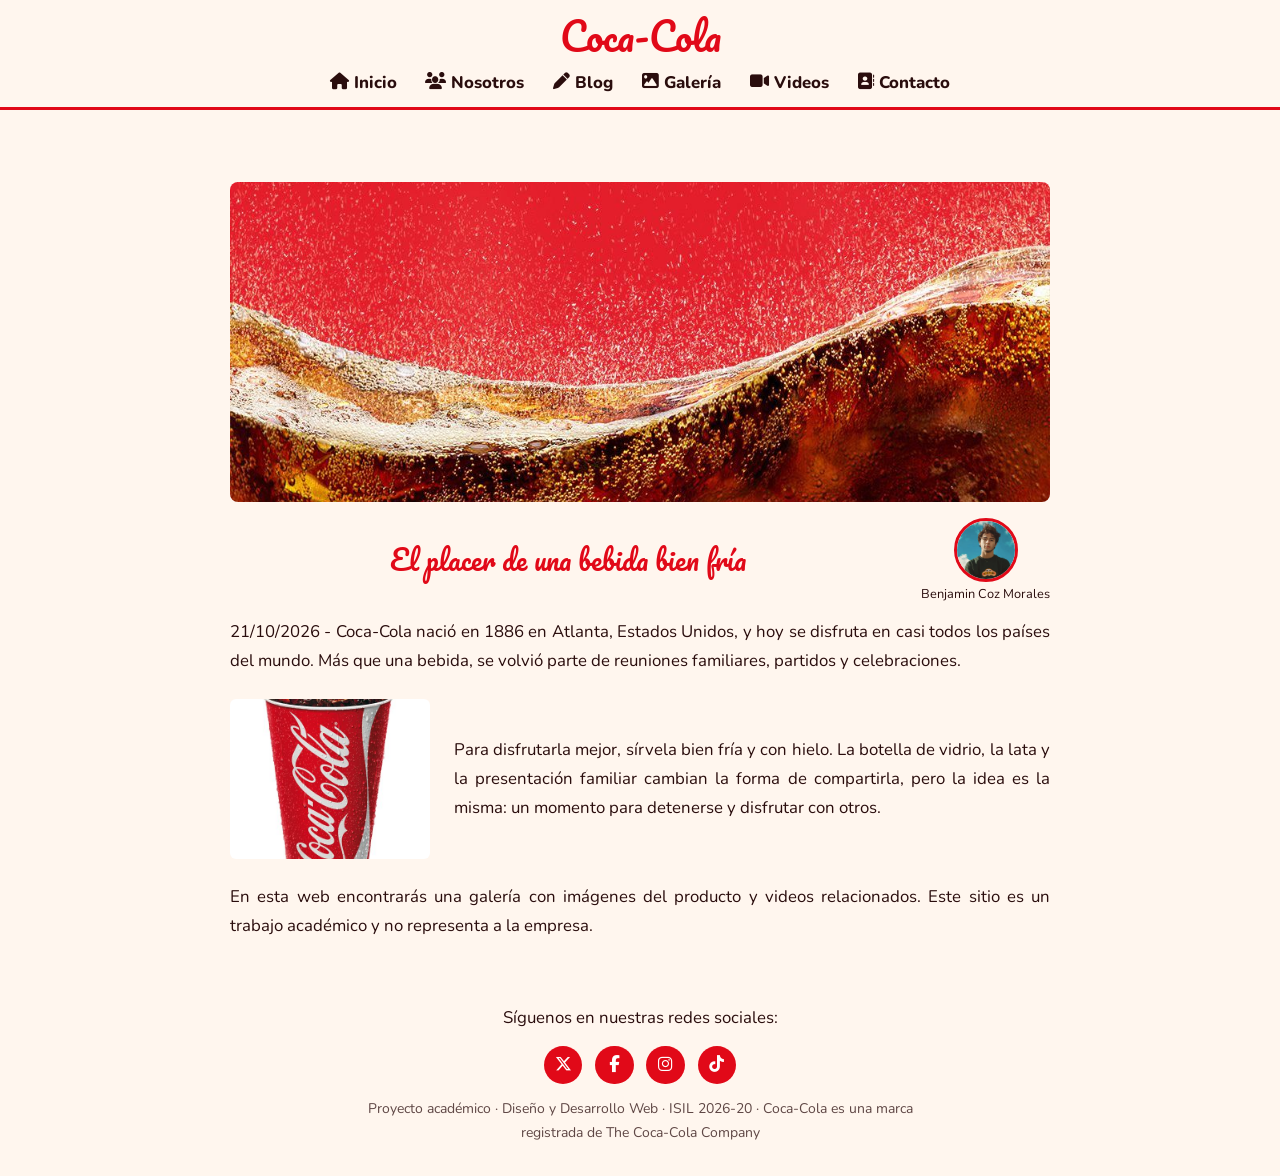
<file: blog.html>
<!DOCTYPE html>
<html lang="es">
<head>
  <meta charset="UTF-8">
  <meta name="viewport" content="width=device-width, initial-scale=1.0">
  <title>Blog | Coca-Cola</title>
  <link rel="icon" type="image/jpeg" href="img/favicon.jpg">
  <link rel="preconnect" href="https://fonts.googleapis.com">
  <link href="https://fonts.googleapis.com/css2?family=Pacifico&family=Nunito:wght@400;700;800&display=swap" rel="stylesheet">
  <link rel="stylesheet" href="https://cdnjs.cloudflare.com/ajax/libs/font-awesome/6.5.1/css/all.min.css">
  <link rel="stylesheet" href="estilo.css">
</head>
<body class="interna">
  <header class="cabecera">
    <a class="logo" href="index.html">Coca-Cola</a>
  <nav aria-label="Menú principal">
    <ul class="menu">
     <ul class="menu">
  <li><a href="index.html"><i class="fa-solid fa-house"></i> Inicio</a></li>
  <li><a href="nosotros.html"><i class="fa-solid fa-users"></i> Nosotros</a></li>
  <li><a href="blog.html"><i class="fa-solid fa-pen"></i> Blog</a></li>
  <li><a href="galeria.html"><i class="fa-solid fa-image"></i> Galería</a></li>
  <li><a href="videos.html"><i class="fa-solid fa-video"></i> Videos</a></li>
  <li><a href="contactos.html"><i class="fa-solid fa-address-book"></i> Contacto</a></li>
</ul>
  </nav>
  </header>
  <main class="contenido">
    <article>
      <img class="banner" src="img/blog.jpg" alt="Botella y lata de gaseosa en tonos rojos">
      <div class="titulo-blog">
        <h2>El placer de una bebida bien fría</h2>
        <figure class="autor">
          <img src="img/alumno.jpg" alt="Foto del creador de la web">
          <figcaption>Benjamin Coz Morales</figcaption>
        </figure>
      </div>
      <p><time datetime="2026-10-21">21/10/2026</time> - Coca-Cola nació en 1886 en Atlanta, Estados Unidos, y hoy se disfruta en casi todos los países del mundo. Más que una bebida, se volvió parte de reuniones familiares, partidos y celebraciones.</p>
      <div class="bloque">
        <img src="img/vaso.jpg" alt="Vaso con hielo">
        <p>Para disfrutarla mejor, sírvela bien fría y con hielo. La botella de vidrio, la lata y la presentación familiar cambian la forma de compartirla, pero la idea es la misma: un momento para detenerse y disfrutar con otros.</p>
      </div>
      <p>En esta web encontrarás una galería con imágenes del producto y videos relacionados. Este sitio es un trabajo académico y no representa a la empresa.</p>
    </article>
  </main>
  <footer class="pie">
    <p>Síguenos en nuestras redes sociales:</p>
    <ul class="redes">
      <li><a href="https://x.com/CocaCola" target="_blank" rel="noopener" aria-label="X"><i class="fa-brands fa-x-twitter"></i></a></li>
      <li><a href="https://www.facebook.com/CocaCola" target="_blank" rel="noopener" aria-label="Facebook"><i class="fa-brands fa-facebook-f"></i></a></li>
      <li><a href="https://www.instagram.com/cocacola" target="_blank" rel="noopener" aria-label="Instagram"><i class="fa-brands fa-instagram"></i></a></li>
      <li><a href="https://www.tiktok.com/@cocacola" target="_blank" rel="noopener" aria-label="TikTok"><i class="fa-brands fa-tiktok"></i></a></li>
    </ul>
    <small>Proyecto académico · Diseño y Desarrollo Web · ISIL 2026-20 · Coca-Cola es una marca registrada de The Coca-Cola Company</small>
  </footer>
</body>
</html>
</file>
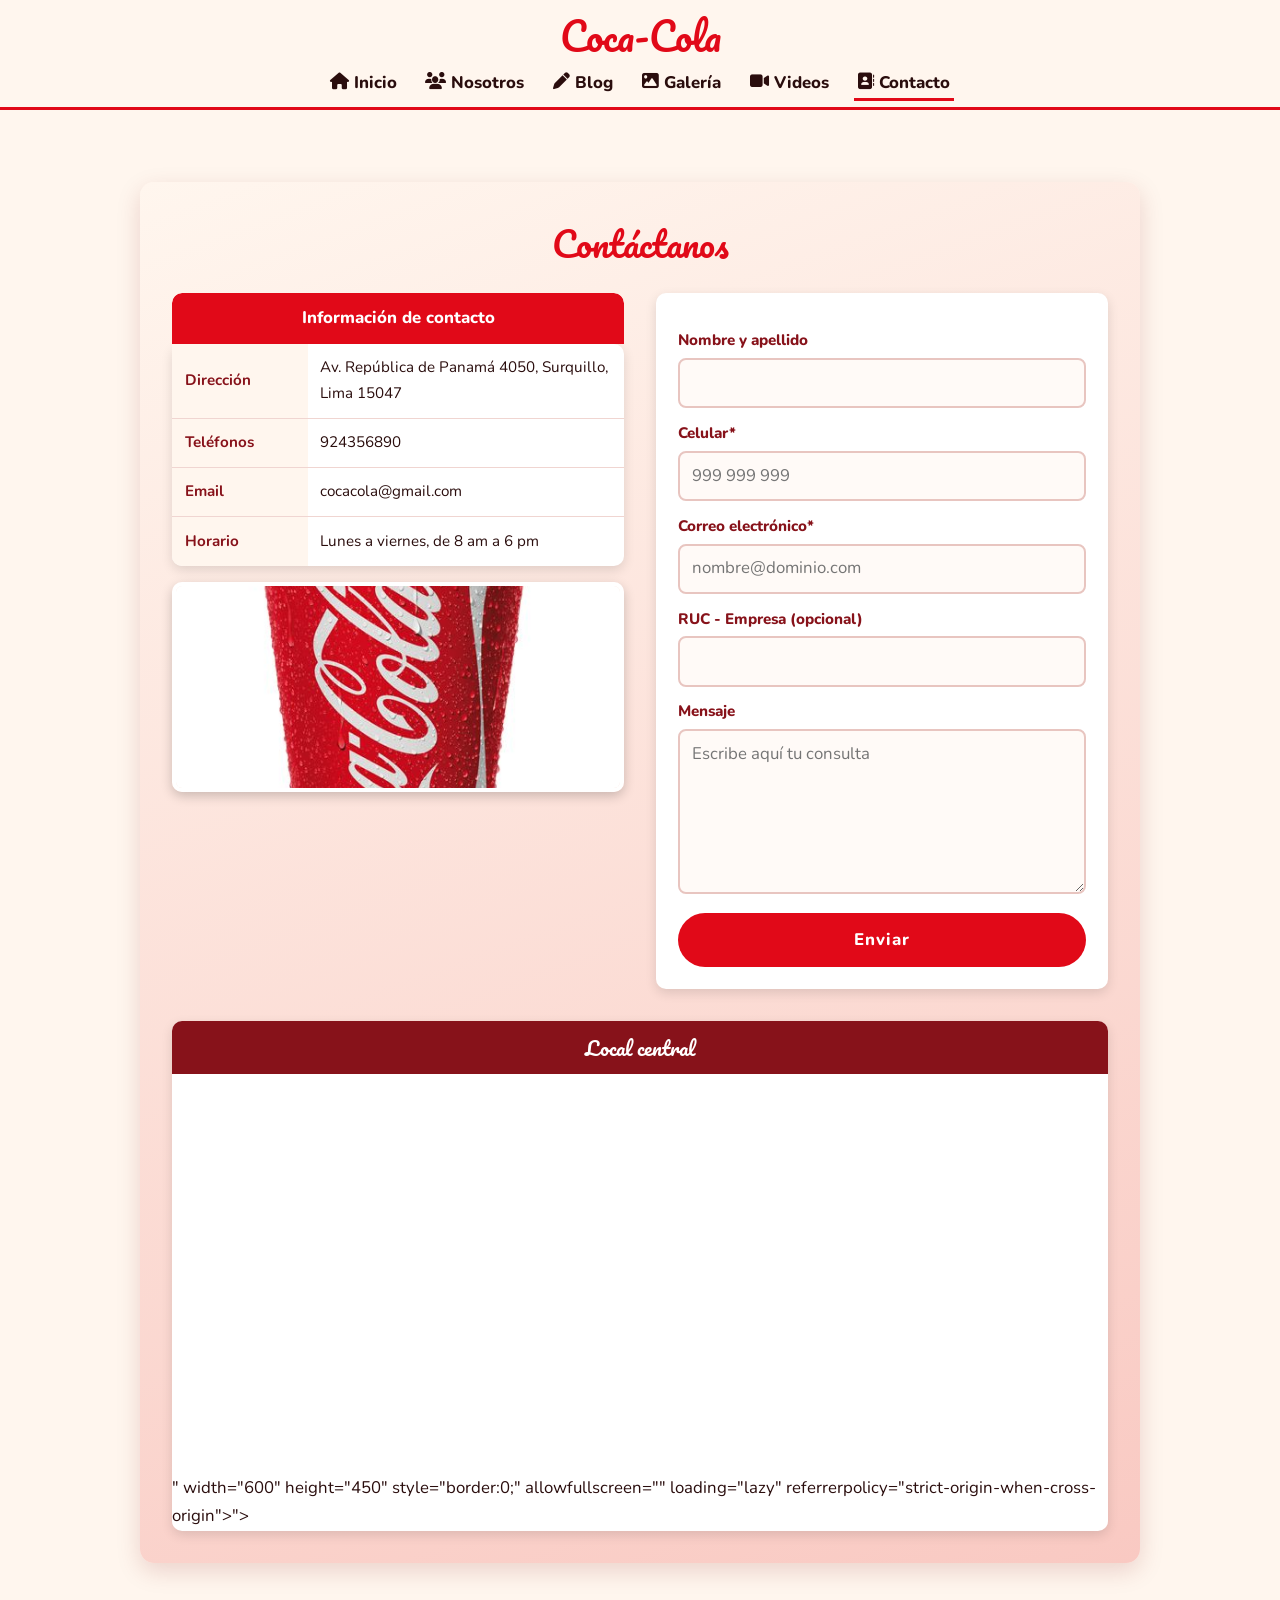
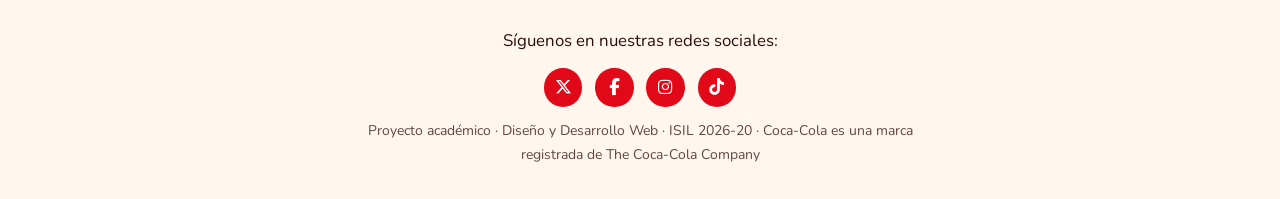
<file: contactos.html>
<!DOCTYPE html>
<html lang="es">
<head>
  <meta charset="UTF-8">
  <meta name="viewport" content="width=device-width, initial-scale=1.0">
  <title>Contacto | Coca-Cola</title>
  <link rel="icon" type="image/jpeg" href="img/favicon.jpg">
  <link rel="preconnect" href="https://fonts.googleapis.com">
  <link href="https://fonts.googleapis.com/css2?family=Pacifico&family=Nunito:wght@400;700;800&family=Lora:wght@400;600&display=swap" rel="stylesheet">
  <link rel="stylesheet" href="https://cdnjs.cloudflare.com/ajax/libs/font-awesome/6.5.1/css/all.min.css">
  <link rel="stylesheet" href="estilo.css">
</head>
<body class="interna">
  <header class="cabecera">
    <a class="logo" href="index.html">Coca-Cola</a>
  <nav aria-label="Menú principal">
    <ul class="menu">
      <li><a href="index.html"><i class="fa-solid fa-house"></i> Inicio</a></li>
      <li><a href="nosotros.html"><i class="fa-solid fa-users"></i> Nosotros</a></li>
      <li><a href="blog.html"><i class="fa-solid fa-pen"></i> Blog</a></li>
      <li><a href="galeria.html"><i class="fa-solid fa-image"></i> Galería</a></li>
      <li><a href="videos.html"><i class="fa-solid fa-video"></i> Videos</a></li>
      <li><a href="contactos.html" class="activo"><i class="fa-solid fa-address-book"></i> Contacto</a></li>
    </ul>
  </nav>
  </header>
  <main class="contenido ancho">
    <section class="fondo-degradado">
      <h2 class="centrado">Contáctanos</h2>
      <div class="contacto-grid">
        <div>
          <table class="info">
            <caption>Información de contacto</caption>
            <tr><th scope="row">Dirección</th><td>Av. República de Panamá 4050, Surquillo, Lima 15047</td></tr>
            <tr><th scope="row">Teléfonos</th><td>924356890</td></tr>
            <tr><th scope="row">Email</th><td>cocacola@gmail.com</td></tr>
            <tr><th scope="row">Horario</th><td>Lunes a viernes, de 8 am a 6 pm</td></tr>
          </table>
          <img class="foto-contacto" src="img/vaso.jpg" alt="Vaso con hielo">
        </div>
        <form action="#" method="post" class="formulario">
          <label for="nombre">Nombre y apellido</label>
          <input id="nombre" name="nombre" type="text" required>
          <label for="cel">Celular*</label>
          <input id="cel" name="cel" type="tel" placeholder="999 999 999" required>
          <label for="correo">Correo electrónico*</label>
          <input id="correo" name="correo" type="email" placeholder="nombre@dominio.com" required>
          <label for="ruc">RUC - Empresa (opcional)</label>
          <input id="ruc" name="ruc" type="text">
          <label for="mensaje">Mensaje</label>
          <textarea id="mensaje" name="mensaje" rows="5" placeholder="Escribe aquí tu consulta"></textarea>
          <button type="submit">Enviar</button>
        </form>
      </div>
      <section class="mapa">
  <h3>Local central</h3>
  <iframe title="Mapa del local central" loading="lazy" referrerpolicy="no-referrer-when-downgrade"
    src="https://www.google.com/maps/embed?pb=!1m18!1m12!1m3!1d3901.1059177317734!2d-77.0188027!3d-12.104901!2m3!1f0!2f0!3f0!3m2!1i1024!2i768!4f13.1!3m3!1m2!1s0x9105c87303d0b719%3A0xa2ecf3d7128f32d5!2sAv.%20Rep%C3%BAblica%20de%20Panam%C3%A1%204050%2C%20Surquillo%2015047!5e0!3m2!1ses-419!2spe!4v1794500675309!5m2!1ses-419!2spe" width="400" height="300" style="border:0;" allowfullscreen="" loading="lazy" referrerpolicy="strict-origin-when-cross-origin"></iframe>" width="600" height="450" style="border:0;" allowfullscreen="" loading="lazy" referrerpolicy="strict-origin-when-cross-origin"></iframe>">
  </iframe>
</section>
  </main>
  <footer class="pie">
    <p>Síguenos en nuestras redes sociales:</p>
    <ul class="redes">
      <li><a href="https://x.com/CocaCola" target="_blank" rel="noopener" aria-label="X"><i class="fa-brands fa-x-twitter"></i></a></li>
      <li><a href="https://www.facebook.com/CocaCola" target="_blank" rel="noopener" aria-label="Facebook"><i class="fa-brands fa-facebook-f"></i></a></li>
      <li><a href="https://www.instagram.com/cocacola" target="_blank" rel="noopener" aria-label="Instagram"><i class="fa-brands fa-instagram"></i></a></li>
      <li><a href="https://www.tiktok.com/@cocacola" target="_blank" rel="noopener" aria-label="TikTok"><i class="fa-brands fa-tiktok"></i></a></li>
    </ul>
    <small>Proyecto académico · Diseño y Desarrollo Web · ISIL 2026-20 · Coca-Cola es una marca registrada de The Coca-Cola Company</small>
  </footer>
</body>
</html>
</file>
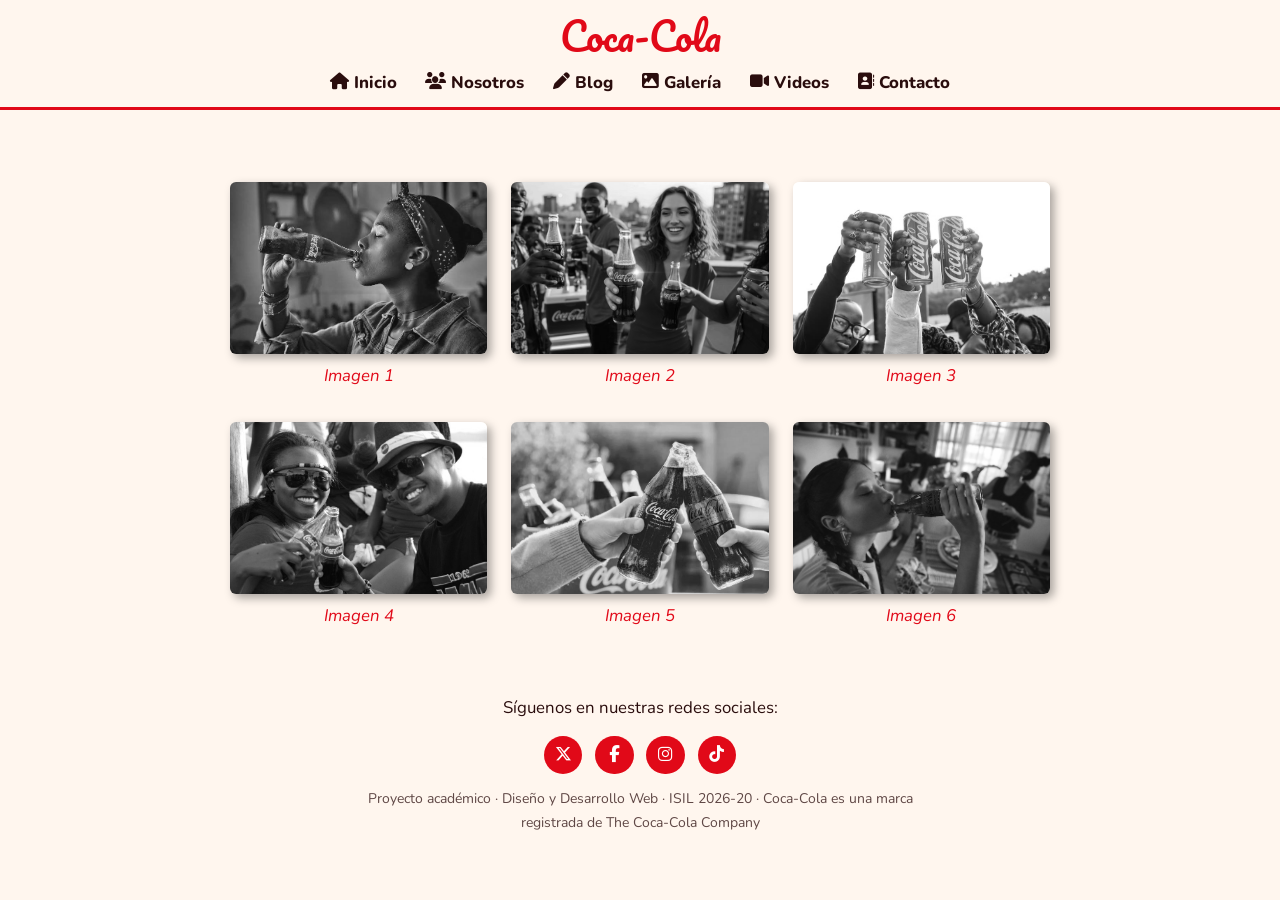
<file: galeria.html>
<!DOCTYPE html>
<html lang="es">
<head>
  <meta charset="UTF-8">
  <meta name="viewport" content="width=device-width, initial-scale=1.0">
  <title>Galería | Coca-Cola</title>
  <link rel="icon" type="image/jpeg" href="img/favicon.jpg">
  <link rel="preconnect" href="https://fonts.googleapis.com">
  <link href="https://fonts.googleapis.com/css2?family=Pacifico&family=Nunito:wght@400;700;800&display=swap" rel="stylesheet">
  <link rel="stylesheet" href="https://cdnjs.cloudflare.com/ajax/libs/font-awesome/6.5.1/css/all.min.css">
  <link rel="stylesheet" href="estilo.css">
</head>
<body class="interna">
  <header class="cabecera">
    <a class="logo" href="index.html">Coca-Cola</a>
  <nav aria-label="Menú principal">
    <ul class="menu">
      <ul class="menu">
  <li><a href="index.html"><i class="fa-solid fa-house"></i> Inicio</a></li>
  <li><a href="nosotros.html"><i class="fa-solid fa-users"></i> Nosotros</a></li>
  <li><a href="blog.html"><i class="fa-solid fa-pen"></i> Blog</a></li>
  <li><a href="galeria.html"><i class="fa-solid fa-image"></i> Galería</a></li>
  <li><a href="videos.html"><i class="fa-solid fa-video"></i> Videos</a></li>
  <li><a href="contactos.html"><i class="fa-solid fa-address-book"></i> Contacto</a></li>
</ul>
    </ul>
  </nav>
  </header>
  <main class="contenido">
    <section class="galeria" aria-label="Galería de imágenes">
      <figure><img src="img/galeria1.jpg" alt="Imagen 1 de la galería"><figcaption>Imagen 1</figcaption></figure>
      <figure><img src="img/galeria2.jpg" alt="Imagen 2 de la galería"><figcaption>Imagen 2</figcaption></figure>
      <figure><img src="img/galeria3.jpg" alt="Imagen 3 de la galería"><figcaption>Imagen 3</figcaption></figure>
      <figure><img src="img/galeria4.jpg" alt="Imagen 4 de la galería"><figcaption>Imagen 4</figcaption></figure>
      <figure><img src="img/galeria5.jpg" alt="Imagen 5 de la galería"><figcaption>Imagen 5</figcaption></figure>
      <figure><img src="img/galeria6.jpg" alt="Imagen 6 de la galería"><figcaption>Imagen 6</figcaption></figure>
    </section>
  </main>
  <footer class="pie">
    <p>Síguenos en nuestras redes sociales:</p>
    <ul class="redes">
      <li><a href="https://x.com/CocaCola" target="_blank" rel="noopener" aria-label="X"><i class="fa-brands fa-x-twitter"></i></a></li>
      <li><a href="https://www.facebook.com/CocaCola" target="_blank" rel="noopener" aria-label="Facebook"><i class="fa-brands fa-facebook-f"></i></a></li>
      <li><a href="https://www.instagram.com/cocacola" target="_blank" rel="noopener" aria-label="Instagram"><i class="fa-brands fa-instagram"></i></a></li>
      <li><a href="https://www.tiktok.com/@cocacola" target="_blank" rel="noopener" aria-label="TikTok"><i class="fa-brands fa-tiktok"></i></a></li>
    </ul>
    <small>Proyecto académico · Diseño y Desarrollo Web · ISIL 2026-20 · Coca-Cola es una marca registrada de The Coca-Cola Company</small>
  </footer>
</body>
</html>
</file>
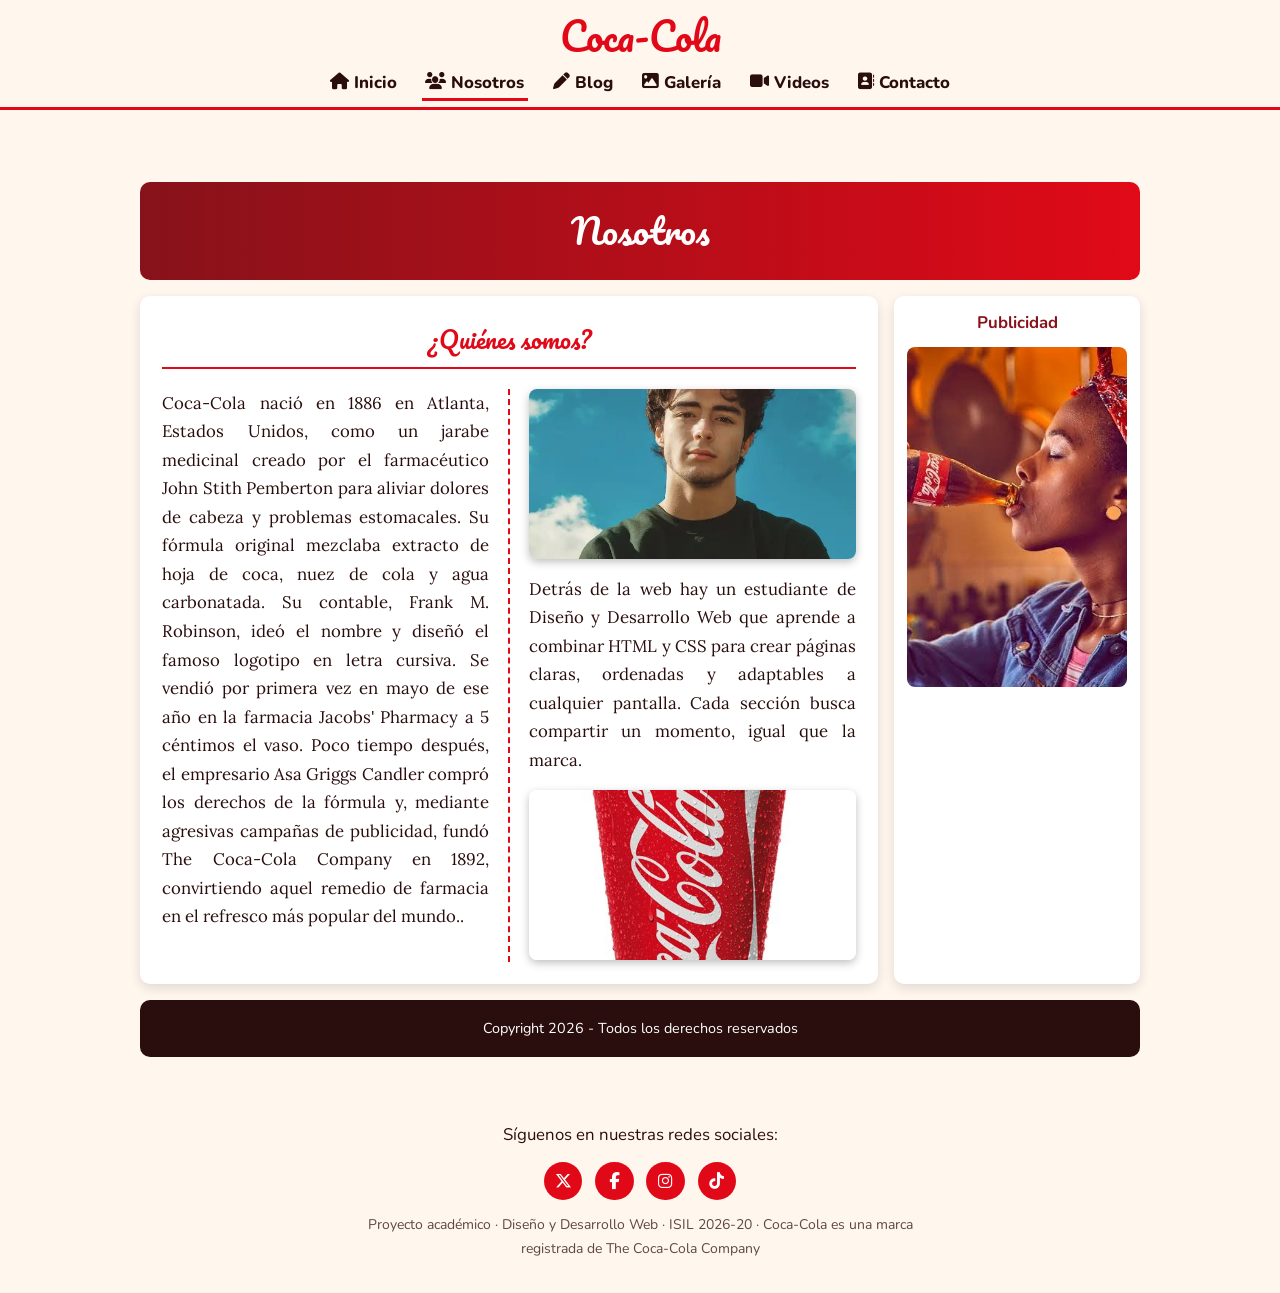
<file: nosotros.html>
<!DOCTYPE html>
<html lang="es">
<head>
  <meta charset="UTF-8">
  <meta name="viewport" content="width=device-width, initial-scale=1.0">
  <title>Nosotros | Coca-Cola</title>
  <link rel="icon" type="image/jpeg" href="img/favicon.jpg">
  <link rel="preconnect" href="https://fonts.googleapis.com">
  <link href="https://fonts.googleapis.com/css2?family=Pacifico&family=Nunito:wght@400;700;800&family=Lora:wght@400;600&display=swap" rel="stylesheet">
  <link rel="stylesheet" href="https://cdnjs.cloudflare.com/ajax/libs/font-awesome/6.5.1/css/all.min.css">
  <link rel="stylesheet" href="estilo.css">
</head>
<body class="interna">
  <header class="cabecera">
    <a class="logo" href="index.html">Coca-Cola</a>
  <nav aria-label="Menú principal">
    <ul class="menu">
      <li><a href="index.html"><i class="fa-solid fa-house"></i> Inicio</a></li>
      <li><a href="nosotros.html" class="activo"><i class="fa-solid fa-users"></i> Nosotros</a></li>
      <li><a href="blog.html"><i class="fa-solid fa-pen"></i> Blog</a></li>
      <li><a href="galeria.html"><i class="fa-solid fa-image"></i> Galería</a></li>
      <li><a href="videos.html"><i class="fa-solid fa-video"></i> Videos</a></li>
      <li><a href="contactos.html"><i class="fa-solid fa-address-book"></i> Contacto</a></li>
    </ul>
  </nav>
  </header>
  <main class="contenido ancho">
    <div class="pagina-grid">
      <div class="g-titulo"><h2>Nosotros</h2></div>
      <article class="g-contenido">
        <h3>¿Quiénes somos?</h3>
        <div class="columnas">
          <p>Coca-Cola nació en 1886 en Atlanta, Estados Unidos, como un jarabe medicinal creado por el farmacéutico John Stith Pemberton para aliviar dolores de cabeza y problemas estomacales. Su fórmula original mezclaba extracto de hoja de coca, nuez de cola y agua carbonatada.
Su contable, Frank M. Robinson, ideó el nombre y diseñó el famoso logotipo en letra cursiva. Se vendió por primera vez en mayo de ese año en la farmacia Jacobs' Pharmacy a 5 céntimos el vaso. Poco tiempo después, el empresario Asa Griggs Candler compró los derechos de la fórmula y, mediante agresivas campañas de publicidad, fundó The Coca-Cola Company en 1892, convirtiendo aquel remedio de farmacia en el refresco más popular del mundo..</p>
          <img src="img/alumno.jpg" alt="Creador de la web">
          <p>Detrás de la web hay un estudiante de Diseño y Desarrollo Web que aprende a combinar HTML y CSS para crear páginas claras, ordenadas y adaptables a cualquier pantalla. Cada sección busca compartir un momento, igual que la marca.</p>
          <img src="img/vaso.jpg" alt="Vaso con hielo">
        </div>
      </article>
      <aside class="g-publi"><strong>Publicidad</strong><img src="img/galeria1.jpg" alt="Publicidad de Coca-Cola"></aside>
      <div class="g-pie">Copyright 2026 - Todos los derechos reservados</div>
    </div>
  </main>
  <footer class="pie">
    <p>Síguenos en nuestras redes sociales:</p>
    <ul class="redes">
      <li><a href="https://x.com/CocaCola" target="_blank" rel="noopener" aria-label="X"><i class="fa-brands fa-x-twitter"></i></a></li>
      <li><a href="https://www.facebook.com/CocaCola" target="_blank" rel="noopener" aria-label="Facebook"><i class="fa-brands fa-facebook-f"></i></a></li>
      <li><a href="https://www.instagram.com/cocacola" target="_blank" rel="noopener" aria-label="Instagram"><i class="fa-brands fa-instagram"></i></a></li>
      <li><a href="https://www.tiktok.com/@cocacola" target="_blank" rel="noopener" aria-label="TikTok"><i class="fa-brands fa-tiktok"></i></a></li>
    </ul>
    <small>Proyecto académico · Diseño y Desarrollo Web · ISIL 2026-20 · Coca-Cola es una marca registrada de The Coca-Cola Company</small>
  </footer>
</body>
</html>
</file>
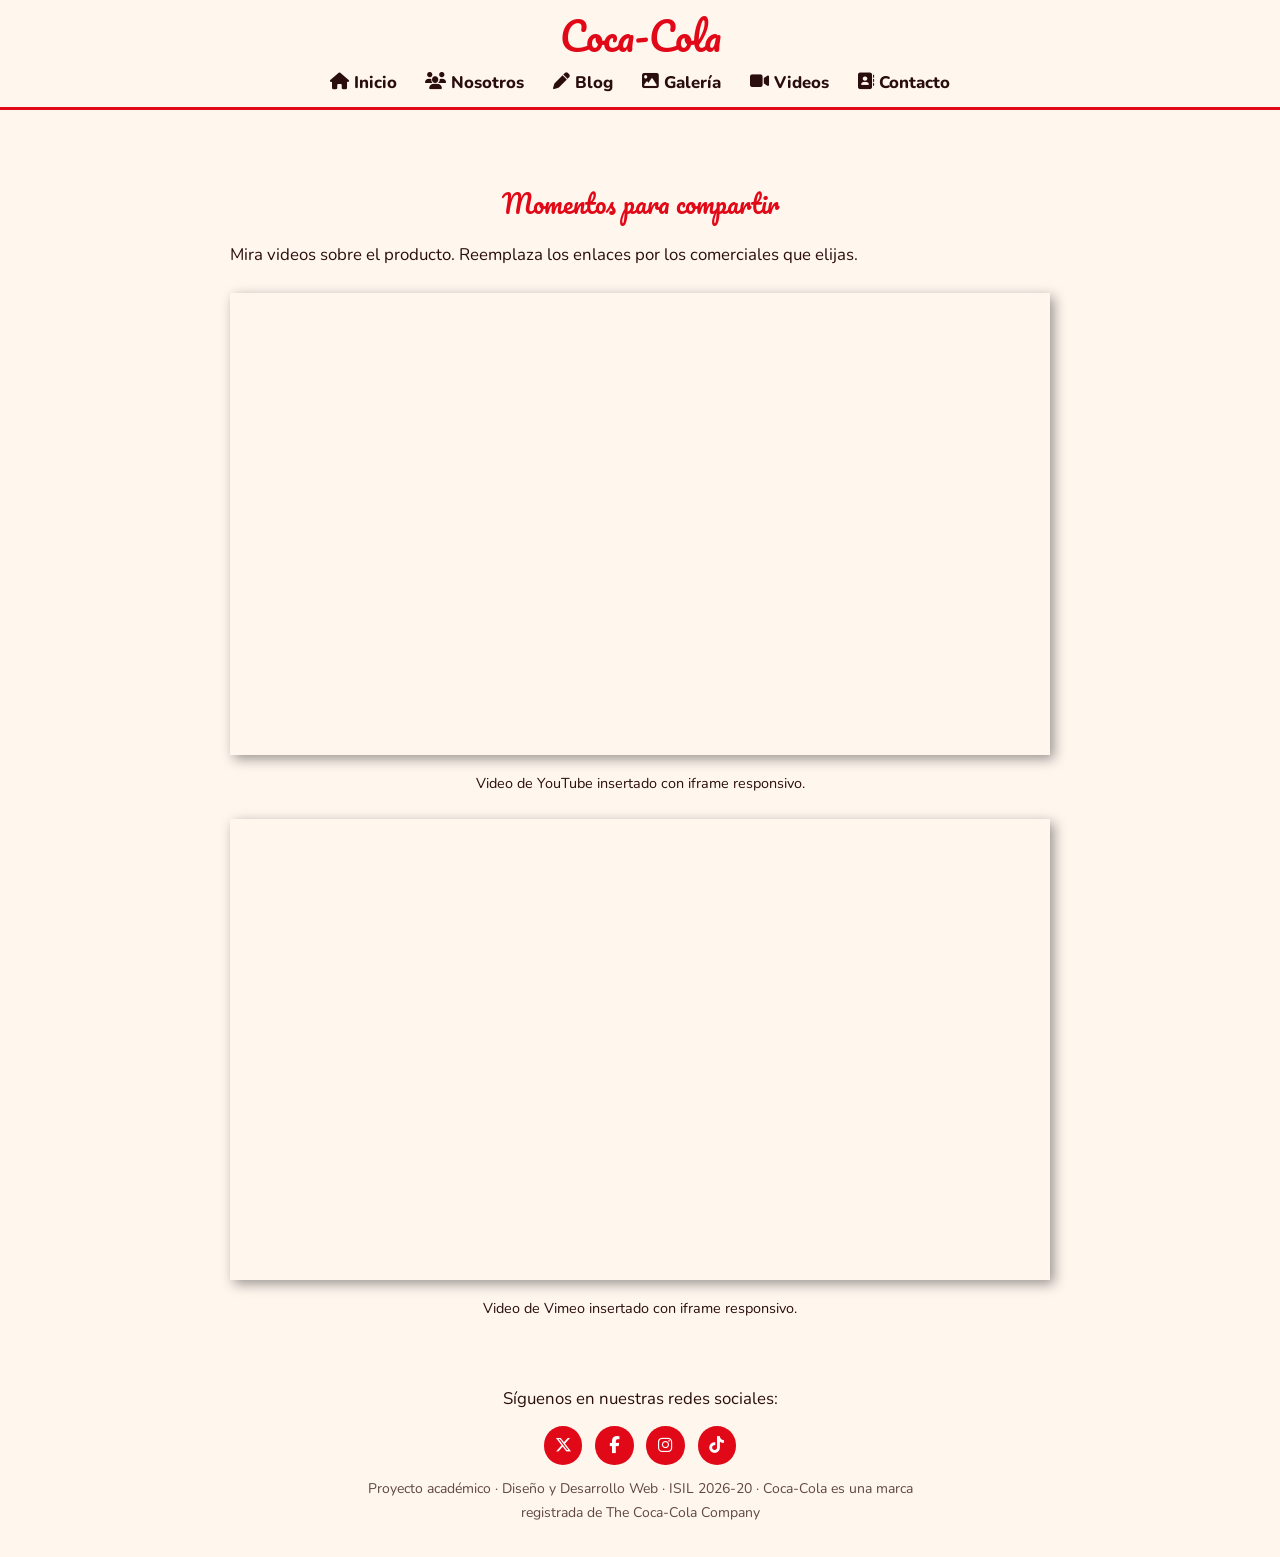
<file: videos.html>
<!DOCTYPE html>
<html lang="es">
<head>
  <meta charset="UTF-8">
  <meta name="viewport" content="width=device-width, initial-scale=1.0">
  <title>Videos | Coca-Cola</title>
  <link rel="icon" type="image/jpeg" href="img/favicon.jpg">
  <link rel="preconnect" href="https://fonts.googleapis.com">
  <link href="https://fonts.googleapis.com/css2?family=Pacifico&family=Nunito:wght@400;700;800&display=swap" rel="stylesheet">
  <link rel="stylesheet" href="https://cdnjs.cloudflare.com/ajax/libs/font-awesome/6.5.1/css/all.min.css">
  <link rel="stylesheet" href="estilo.css">
</head>
<body class="interna">
  <header class="cabecera">
    <a class="logo" href="index.html">Coca-Cola</a>
  <nav aria-label="Menú principal">
    <ul class="menu">
     <ul class="menu">
  <li><a href="index.html"><i class="fa-solid fa-house"></i> Inicio</a></li>
  <li><a href="nosotros.html"><i class="fa-solid fa-users"></i> Nosotros</a></li>
  <li><a href="blog.html"><i class="fa-solid fa-pen"></i> Blog</a></li>
  <li><a href="galeria.html"><i class="fa-solid fa-image"></i> Galería</a></li>
  <li><a href="videos.html"><i class="fa-solid fa-video"></i> Videos</a></li>
  <li><a href="contactos.html"><i class="fa-solid fa-address-book"></i> Contacto</a></li>
</ul>
    </ul>
  </nav>
  </header>
  <main class="contenido">
    <article>
      <h2 class="centrado">Momentos para compartir</h2>
      <p>Mira videos sobre el producto. Reemplaza los enlaces por los comerciales que elijas.</p>
      <div class="video"><iframe src="https://www.youtube.com/embed/R9BbZ38YmWA" title="Video de YouTube" allowfullscreen></iframe></div>
      <p class="pie-video">Video de YouTube insertado con iframe responsivo.</p>
      <div class="video"><iframe src="https://www.youtube.com/embed/Yy6fByUmPuE" title="Video de Vimeo" allow="fullscreen; picture-in-picture" allowfullscreen></iframe></div>
      <p class="pie-video">Video de Vimeo insertado con iframe responsivo.</p>
    </article>
  </main>
  <footer class="pie">
    <p>Síguenos en nuestras redes sociales:</p>
    <ul class="redes">
      <li><a href="https://x.com/CocaCola" target="_blank" rel="noopener" aria-label="X"><i class="fa-brands fa-x-twitter"></i></a></li>
      <li><a href="https://www.facebook.com/CocaCola" target="_blank" rel="noopener" aria-label="Facebook"><i class="fa-brands fa-facebook-f"></i></a></li>
      <li><a href="https://www.instagram.com/cocacola" target="_blank" rel="noopener" aria-label="Instagram"><i class="fa-brands fa-instagram"></i></a></li>
      <li><a href="https://www.tiktok.com/@cocacola" target="_blank" rel="noopener" aria-label="TikTok"><i class="fa-brands fa-tiktok"></i></a></li>
    </ul>
    <small>Proyecto académico · Diseño y Desarrollo Web · ISIL 2026-20 · Coca-Cola es una marca registrada de The Coca-Cola Company</small>
  </footer>
</body>
</html>
</file>
<file: estilo.css>
/* ===== Variables ===== */
:root{ 
  --rojo:hsl(356, 92%, 46%); --rojo-oscuro:hsl(356, 76%, 30%); --crema:#fff6ee; --tinta:#2a0d0d;
  --titulos:"Pacifico",cursive; --texto:"Nunito",Arial,sans-serif;
}
*{box-sizing:border-box;margin:0;padding:0}
body{font-family:var(--texto);font-size:1.05rem;line-height:1.7;color:var(--tinta);background:var(--crema)}
ul{list-style:none}
a{text-decoration:none;color:inherit}
img{max-width:100%;display:block}

.logo,.hero h1{font-family:var(--titulos);font-weight:400}

/* ===== Menú (Flexbox) ===== */
.menu{display:flex;justify-content:center;flex-wrap:wrap;gap:1.4rem}
.menu a{font-weight:800;padding:.3rem .2rem;border-bottom:3px solid transparent;transition:color .2s,border-color .2s}
.menu a:hover{color:var(--rojo);border-color:var(--rojo)}
.menu a.activo{border-color:var(--rojo)}

/* ===== Redes ===== */
.redes{display:flex;justify-content:center;gap:.8rem}
.redes a{display:flex;align-items:center;justify-content:center;width:2.4rem;height:2.4rem;border-radius:50%;background:var(--rojo);color:#fff;transition:transform .2s,background .2s}
.redes a:hover{background:var(--tinta);transform:translateY(-3px)}

/* ===== Portada ===== */
.hero{min-height:100vh;display:flex;align-items:center;justify-content:center;text-align:center;
  background:linear-gradient(rgba(60,0,5,.25),rgba(60,0,5,.45)),url("img/portada.jpg") center/cover no-repeat;color:#fff}
.hero-contenido{max-width:760px;padding:2rem;display:flex;flex-direction:column;align-items:center;gap:1.4rem}
.hero h1{font-size:clamp(3.2rem,11vw,7rem);line-height:1.1;text-shadow:3px 3px 0 var(--rojo-oscuro)}
.slogan{font-size:1.25rem;font-weight:700}
.hero .menu a:hover{color:#fff;border-color:#fff}
.hero .menu a.activo{border-color:#fff}
.hero .redes a{background:#fff;color:var(--rojo)}
.hero .redes a:hover{background:var(--tinta);color:#fff}

/* ===== Páginas internas: cabecera fija ===== */
.interna{padding-top:150px}
.cabecera{position:fixed;top:0;left:0;width:100%;z-index:10;background:var(--crema);
  display:flex;flex-direction:column;align-items:center;gap:.6rem;padding:.8rem 1rem .6rem;border-bottom:3px solid var(--rojo)}
.cabecera .logo{font-size:2.4rem;line-height:1.2;color:var(--rojo)}

.contenido{width:min(90%,820px);margin:2rem auto}
.contenido p{margin:1rem 0;text-align:justify}
.centrado{text-align:center}
h2{font-family:var(--titulos);font-weight:400;color:var(--rojo)}

/* ===== Blog ===== */
.banner{width:100%;height:320px;object-fit:cover;border-radius:8px}
.titulo-blog{display:flex;justify-content:space-between;align-items:center;margin-top:1rem;gap:1rem}
.titulo-blog h2{flex:1;text-align:center;font-size:1.7rem}
.autor{text-align:center;font-size:.8rem;line-height:1.2}
.autor img{width:64px;height:64px;border-radius:50%;object-fit:cover;margin:0 auto .3rem;border:3px solid var(--rojo)}
.bloque{display:flex;align-items:center;gap:1.5rem;margin:1.5rem 0}
.bloque img{width:200px;height:160px;object-fit:cover;border-radius:6px;flex-shrink:0}
.bloque p{margin:0}

/* ===== Galería (Flexbox + hover) ===== */
.galeria{display:flex;flex-wrap:wrap;justify-content:center;gap:2rem 1.5rem}
.galeria figure{flex:0 1 calc(33.333% - 1rem);min-width:220px;text-align:center}
.galeria img{width:100%;aspect-ratio:3/2;object-fit:cover;border-radius:6px;box-shadow:4px 4px 10px rgba(0,0,0,.35);
  filter:grayscale(100%);transition:filter .35s,transform .35s}
.galeria img:hover{filter:grayscale(0);transform:scale(1.06) rotate(-1deg)}
.galeria figcaption{font-style:italic;color:var(--rojo);margin-top:.5rem}

/* ===== Videos responsivos ===== */
.video{position:relative;width:100%;aspect-ratio:16/9;margin:1.5rem auto 0;box-shadow:4px 4px 12px rgba(0,0,0,.4)}
.video iframe{position:absolute;inset:0;width:100%;height:100%;border:0}
.pie-video{font-size:.9rem;text-align:center !important}

/* ===== Pie ===== */
.pie{display:flex;flex-direction:column;align-items:center;gap:.8rem;padding:2rem 1rem;text-align:center}
.pie small{max-width:560px;opacity:.75}

@media (max-width:600px){
  .interna{padding-top:175px}
  .bloque{flex-direction:column}
  .banner{height:200px}
  .galeria figure{flex-basis:100%}
}


/* ===== PA3: contactos (tabla, formulario, mapa, degradado) ===== */
.contenido.ancho{width:min(94%,1000px)}
.fondo-degradado{background:linear-gradient(160deg,#fff6ee 0%,#f9c9c2 100%);padding:2rem;border-radius:14px;
  box-shadow:0 8px 24px rgba(120,0,10,.15)}
.fondo-degradado h2{font-size:2.2rem;margin-bottom:1.2rem}
.contacto-grid{display:grid;grid-template-columns:1fr 1fr;gap:2rem;align-items:start}
.info{width:100%;border-collapse:collapse;background:#fff;border-radius:10px;overflow:hidden;box-shadow:0 4px 12px rgba(0,0,0,.12)}
.info caption{caption-side:top;background:var(--rojo);color:#fff;font-weight:800;padding:.7rem;border-radius:10px 10px 0 0}
.info th,.info td{padding:.7rem .8rem;text-align:left;font-size:.95rem;border-bottom:1px solid #f0d5d1}
.info th{background:var(--crema);color:var(--rojo-oscuro);width:30%}
.info tr:last-child th,.info tr:last-child td{border-bottom:0}
.foto-contacto{width:100%;height:210px;object-fit:cover;margin-top:1rem;border-radius:10px;border:4px solid #fff;box-shadow:0 4px 12px rgba(0,0,0,.2)}
.formulario{background:#fff;padding:1.4rem;border-radius:10px;box-shadow:0 4px 12px rgba(0,0,0,.12)}
.formulario label{display:block;margin-top:.8rem;font-weight:800;font-size:.95rem;color:var(--rojo-oscuro)}
.formulario input,.formulario textarea{display:block;width:100%;margin-top:.25rem;padding:.55rem .7rem;font:inherit;
  border:2px solid #e8c5c0;border-radius:8px;background:#fffaf7;transition:border-color .2s,box-shadow .2s}
.formulario input:focus,.formulario textarea:focus{outline:0;border-color:var(--rojo);box-shadow:0 0 0 3px rgba(230,20,40,.18)}
.formulario textarea{resize:vertical}
.formulario button{width:100%;margin-top:1.2rem;padding:.8rem;border:0;border-radius:999px;background:var(--rojo);color:#fff;
  font:inherit;font-weight:800;letter-spacing:.05em;cursor:pointer;transition:background .2s,transform .2s}
.formulario button:hover{background:var(--rojo-oscuro);transform:translateY(-2px)}
.mapa{margin-top:2rem;background:#fff;border-radius:10px;overflow:hidden;box-shadow:0 4px 12px rgba(0,0,0,.12)}
.mapa h3{background:var(--rojo-oscuro);color:#fff;text-align:center;padding:.6rem;font-family:var(--titulos);font-weight:400}
.mapa iframe{display:block;width:100%;height:400px;border:0}

/* ===== PA3: nosotros (grid-template-areas + columnas) ===== */
.pagina-grid{display:grid;gap:1rem;grid-template-columns:3fr 1fr;
  grid-template-areas:"titulo titulo" "contenido publi" "pie pie"}
.g-titulo{grid-area:titulo;background:linear-gradient(90deg,var(--rojo-oscuro),var(--rojo));text-align:center;padding:1.2rem;border-radius:10px}
.g-titulo h2{color:#fff;font-size:2.2rem}
.g-contenido{grid-area:contenido;background:#fff;border-radius:10px;padding:1.4rem;box-shadow:0 4px 12px rgba(0,0,0,.12)}
.g-contenido h3{text-align:center;color:var(--rojo);font-family:var(--titulos);font-weight:400;font-size:1.5rem;
  border-bottom:2px solid var(--rojo);padding-bottom:.5rem}
.g-publi{grid-area:publi;background:#fff;border-radius:10px;padding:.8rem;text-align:center;box-shadow:0 4px 12px rgba(0,0,0,.12)}
.g-publi strong{color:var(--rojo-oscuro)}
.g-publi img{margin-top:.6rem;width:100%;height:340px;object-fit:cover;border-radius:8px}
.g-pie{grid-area:pie;background:var(--tinta);color:#fff;text-align:center;padding:1rem;border-radius:10px;font-size:.9rem}
.columnas{column-count:2;column-gap:2.5rem;column-rule:2px dashed var(--rojo);margin-top:1.2rem;font-family:"Lora",serif;text-align:justify}
.columnas p{margin:0 0 1rem}
.columnas img{width:100%;height:170px;object-fit:cover;border-radius:8px;margin-bottom:1rem;break-inside:avoid;box-shadow:0 3px 8px rgba(0,0,0,.25)}
@media (max-width:700px){
  .contacto-grid{grid-template-columns:1fr}
  .pagina-grid{grid-template-columns:1fr;grid-template-areas:"titulo" "contenido" "publi" "pie"}
  .columnas{column-count:1}
  .fondo-degradado{padding:1rem}
}
</file>
